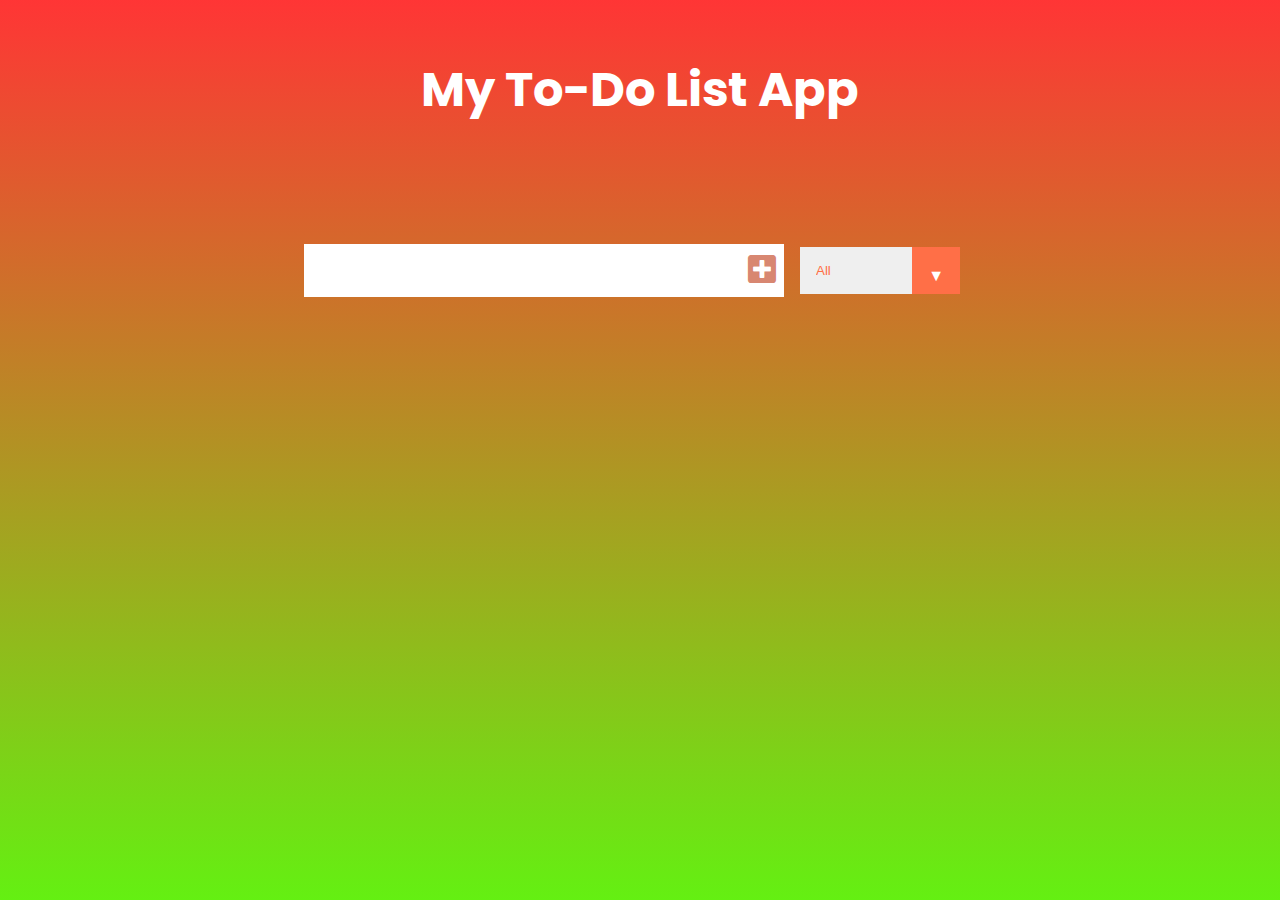
<file: Task-1/index.html>
<!DOCTYPE html>
<html lang="en">

<head>
    <meta charset="UTF-8" />
    <meta http-equiv="X-UA-Compatible" content="IE=edge" />
    <meta name="viewport" content="width=device-width, initial-scale=1.0" />
    <link rel="preconnect" href="https://fonts.googleapis.com" />
    <link rel="preconnect" href="https://fonts.gstatic.com" crossorigin />
    <link href="https://fonts.googleapis.com/css2?family=Poppins:wght@200&display=swap" rel="stylesheet" />
    <link rel="stylesheet" href="https://cdnjs.cloudflare.com/ajax/libs/font-awesome/5.15.4/css/all.min.css" />
    <link rel="icon" type="image/png" href="favicon.png">
    <link rel="stylesheet" href="style.css" />
    <title>To-Do App</title>
</head>

<body>
    <header>
        <h1>My To-Do List App</h1>
    </header>
    <form>
        <input type="text" class="todo-input" />
        <button class="todo-button" type="submit">
        <i class="fas fa-plus-square"></i>
      </button>
        <div class="select">
            <select name="todos" class="filter-todo">
          <option value="all">All</option>
          <option value="completed">Completed</option>
          <option value="uncompleted">Uncompleted</option>
        </select>
        </div>
    </form>
    <div class="todo-container">
        <ul class="todo-list"></ul>
    </div>
    <script src="script.js"></script>
</body>

</html>
</file>
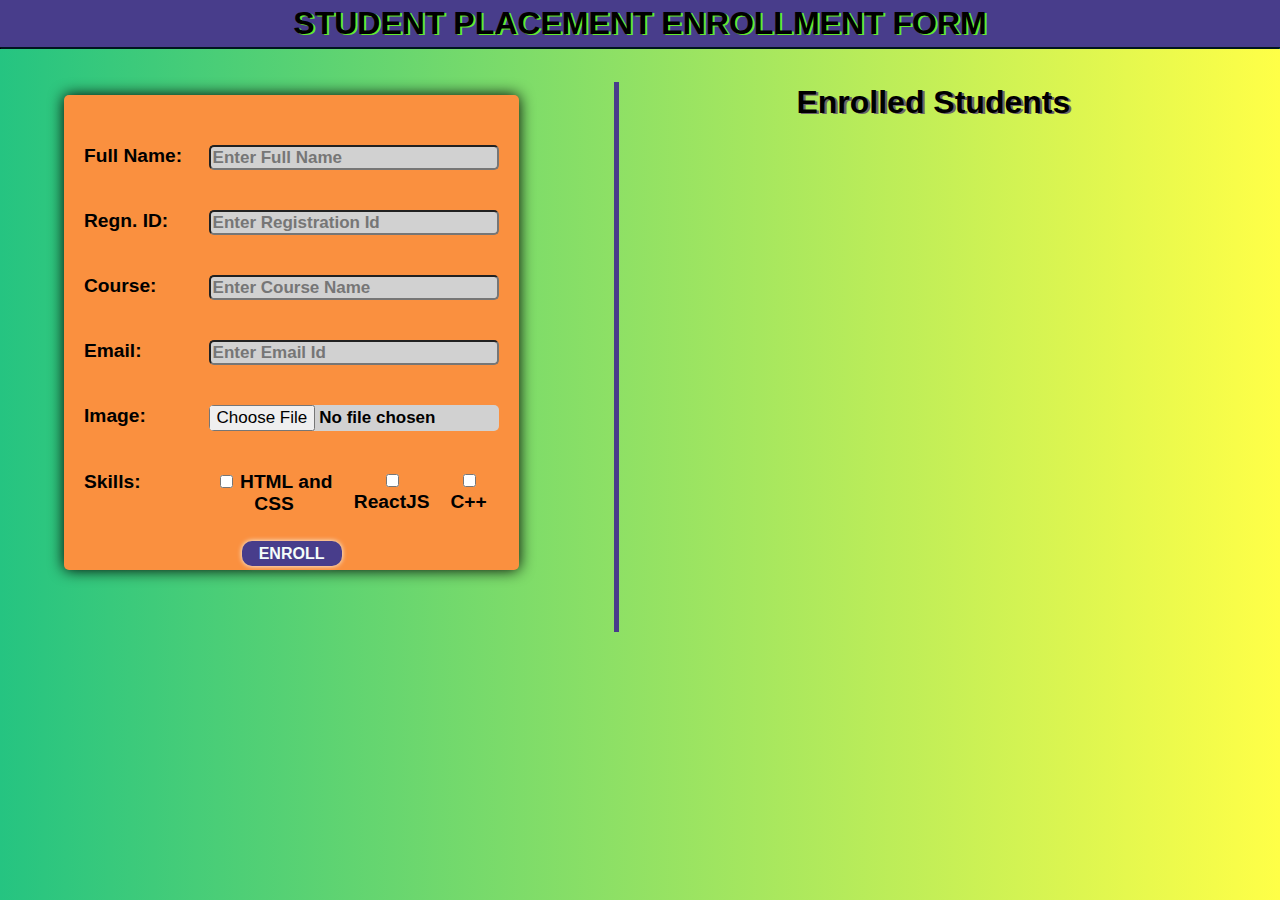
<file: Task-3/index.html>
<!DOCTYPE html>
<html lang="en">
<head>
    <meta charset="UTF-8">
    <meta http-equiv="X-UA-Compatible" content="IE=edge">
    <meta name="viewport" content="width=device-width, initial-scale=1.0">
    <title>Enrollment Form</title>
    <link rel="icon" type="image/png" href="favicon.png">
    <link rel="stylesheet" href="style.css">
</head>
<body>

    <h1>STUDENT PLACEMENT ENROLLMENT FORM</h1>
    <hr>
    <div class="box">
        <div class="container">
            <form action="" id="form">
                <div class="f1">
                    <label for="name">Full Name:</label>
                    <input type="text" name="name" class="in" placeholder="Enter Full Name" required>
                   </div>
                   <div class="f1">
                    <label for="id">Regn. ID:</label>
                    <input type="number" name="id" class="in" placeholder="Enter Registration Id" required>
                     </div>
                     <div class="f1">
                        <label for="course">Course:</label>
                        <input type="text" name="course" class="in" placeholder="Enter Course Name" required>
                         </div>
                         <div class="f1">
                            <label for="email">Email:</label>
                            <input type="email" name="email" class="in" placeholder="Enter Email Id" required>
                             </div>
                             <div class="f1">
                                <label for="image">Image:</label>
                                <input type="file" name="image" class="in" id="img" alt="student image" required accept="image/*" onchange="loadFile(event)">
                                 </div>
                                 <div class="f2">
                                    <label for="skills" required>Skills:</label>
                                    <div class="c">
                                        <div class="c1"><input type="checkbox" name="skills">
                                            <label for="">HTML and CSS</label></div>
                                            <div class="c1"><input type="checkbox" name="skills">
                                                <label for="">ReactJS</label></div>
                                                <div class="c1"><input type="checkbox" name="skills">
                                                    <label for="">C++</label></div>
                                        </div>
                                    </div>
                                    <input class="submit" type="submit" value="ENROLL">
     
                                 </form>
                                </div>
                                <div class="vl"></div>
                                <div class="display">
                                    <h2>Enrolled Students</h2>
                                </div>
                                </div>

                                <script src="script.js"></script>
    
</body>
</html>
</file>
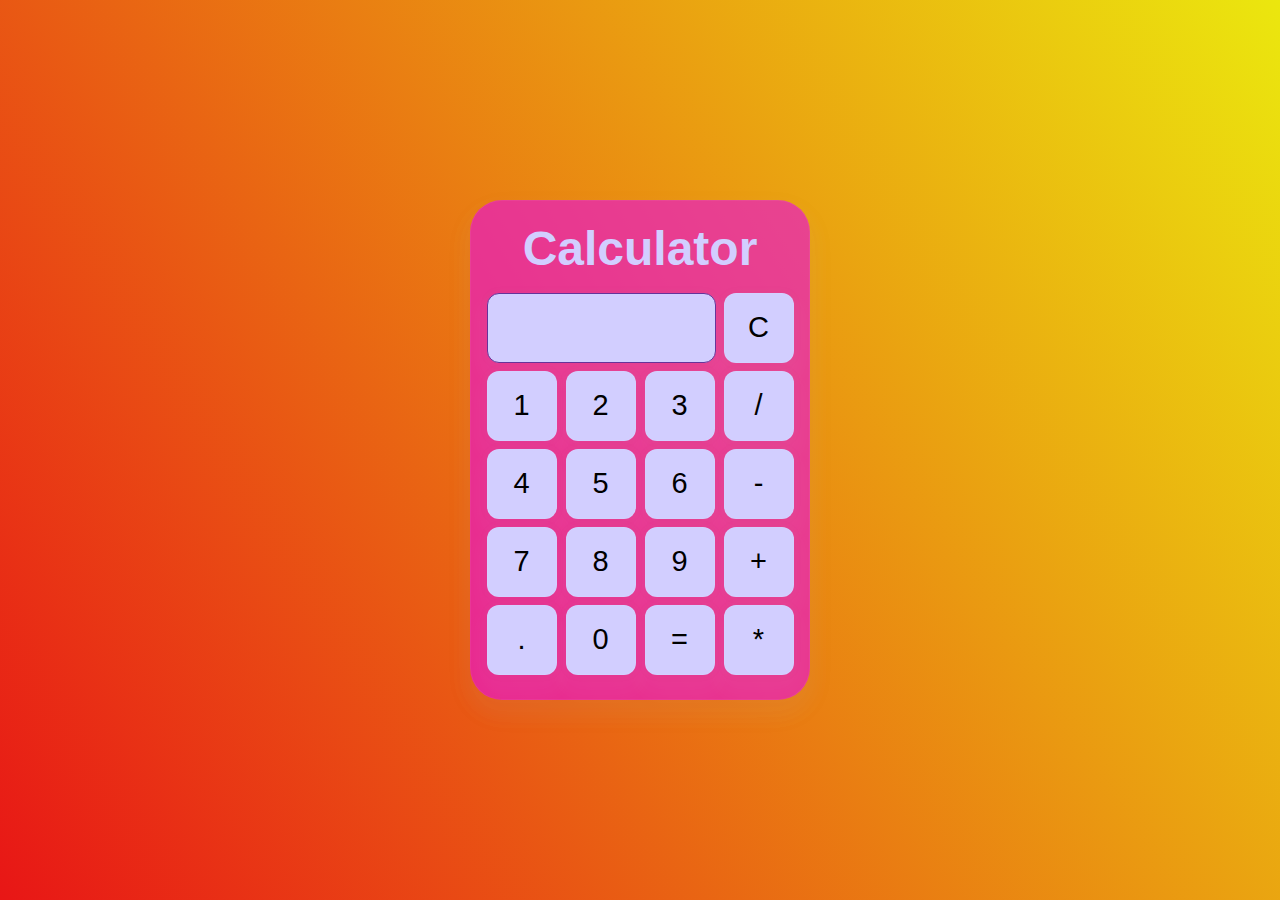
<file: Task-4/index.html>
<!DOCTYPE html>
<html lang="en">
<head>
    <meta charset="UTF-8">
    <meta http-equiv="X-UA-Compatible" content="IE=edge">
    <meta name="viewport" content="width=device-width, initial-scale=1.0">
    <title>Calculator</title>
    <link rel="icon" type="image/png" href="favicon.png">
    <link rel="stylesheet" href="style.css">
</head>
<body>
    <div class="wrapper">
        <div class="hero">
            <h1 class="head" >Calculator</h1>
            <table>
                <tbody>
                <tr>
                    <td colspan="3"><div class="res" id="res"></div></td>
                    <td><button onclick="main('erase')">C</button></td>
                </tr>
                <tr>
                    <td><button onclick="main('1')">1</button></td>
                    <td><button onclick="main('2')">2</button></td>
                    <td><button onclick="main('3')">3</button></td>
                    <td><button onclick="main('/')">/</button></td>
                </tr>
                <tr>
                    <td><button onclick="main('4')">4</button></td>
                    <td><button onclick="main('5')">5</button></td>
                    <td><button onclick="main('6')">6</button></td>
                    <td><button onclick="main('-')">-</button></td>
                </tr>
                <tr>
                    <td><button onclick="main('7')">7</button></td>
                    <td><button onclick="main('8')">8</button></td>
                    <td><button onclick="main('9')">9</button></td>
                    <td><button onclick="main('+')">+</button></td>
                </tr>
                <tr>
                    <td><button onclick="main('.')">.</button></td>
                    <td><button onclick="main('0')">0</button></td>
                    <td><button onclick="main('enter')" >=</button></td>
                    <td><button onclick="main('*')">*</button></td>
                </tr>
            </tbody>
            </table>
        </div>
    </div>
    <script src="script.js"></script>
</body>
</html>
</file>
<file: Task-1/style.css>
* {
    margin: 0;
    padding: 0;
    box-sizing: border-box;
}

body {
    background: linear-gradient( 0deg, rgb(100, 240, 18) 0%, rgba(255, 19, 19, 0.853) 100%);
    color: rgb(255, 255, 255);
    font-family: "Poppins", sans-serif;
    min-height: 100vh;
}

header {
    font-size: 1.5rem;
}

header,
form {
    min-height: 20vh;
    display: flex;
    justify-content: center;
    align-items: center;
}

form input,
form button {
    padding: 0.5rem;
    font-size: 2rem;
    border: none;
    background: white;
}

form input:focus {
    outline: none !important;
}

form button {
    color: #d88771;
    background: white;
    cursor: pointer;
    transition: all 0.3s ease;
}

form button:hover {
    background: #d88771;
    color: white;
}

.todo-container {
    display: flex;
    justify-content: center;
    align-items: center;
}

.todo-list {
    min-width: 30%;
    list-style: none;
}

.todo {
    margin: 0.5rem;
    background: white;
    color: black;
    font-size: 1.5rem;
    display: flex;
    justify-content: space-between;
    align-items: center;
    transition: all 0.5s ease;
}

.todo li {
    flex: 1;
}

.trash-btn,
.complete-btn {
    background: #ff6f47;
    color: white;
    border: none;
    padding: 1rem;
    cursor: pointer;
    font-size: 1rem;
}

.complete-btn {
    background: rgb(59, 228, 59);
}

.todo-item {
    padding: 0rem 0.5rem;
}

.fa-trash-alt,
.fa-check {
    pointer-events: none;
}

.completed {
    text-decoration: line-through;
    opacity: 0.5;
}

.fall {
    transform: translateY(8rem) rotateZ(20deg);
    opacity: 0;
}

select {
    -webkit-appearance: none;
    -moz-appearance: none;
    appearance: none;
    outline: none;
    border: none;
}

.select {
    margin: 1rem;
    position: relative;
    overflow: hidden;
}

select {
    color: #ff6f47;
    width: 10rem;
    cursor: pointer;
    padding: 1rem;
}

.select::after {
    content: "\25BC";
    position: absolute;
    background: #ff6f47;
    top: 0;
    right: 0;
    padding: 1rem;
    pointer-events: none;
    transition: all 0.3s ease;
}

.select:hover::after {
    background: white;
    color: #ff6f47;
}
</file>
<file: Task-3/style.css>
* {
  box-sizing: border-box;
}

body {
  min-height: 100vh;
  height: 110%;
  text-align: center;
  font-family: sans-serif;
  font-weight: bold;
  color: black;
  margin: 0;
  background: linear-gradient(to right, #25c481, #ffff47);
}

h1 {
  margin: 0;
  padding: 5px 0;
  background-color: darkslateblue;
  text-shadow: 2px 1px rgb(99, 235, 42);
}

hr {
  border-top: 2px solid;
  border-bottom: none;
  border-color: rgb(0, 21, 31);
  margin-top: 0;
}

label {
  font-size: 1.2rem;
}

.container {
  text-align: center;
  width: 40%;
  height: 475px;
  /* max-height: 420px;*/
  padding-top: 30px;
  margin: 3% 15% 0 5%;
  box-shadow: 0 0 15px black;
  background-color: #fa903f;
  /*  background-image: linear-gradient(to right, #4040c6, #007ff9, #00aae5, #00cca1, #6ee356 );*/
  border-radius: 5px;
}

.box {
  display: flex;
}

.f1 {
  display: flex;
  justify-content: space-between;
  padding: 20px;
}

.f2 {
  display: flex;
  padding: 20px;
}

.c {
  display: flex;
  margin-left: 15%;
}

.c1 {
  margin: 6px;
  margin-top: 0;
}

.display {
  text-align: left;
  display: flex;
  flex-direction: column;
  height: 500px;
  width: 50%;
}

.div1 {
  display: flex;
  flex-direction: column;
  padding-left: 10px;
}

.div1 div {
  padding: 5px;
}

.vl {
  border-left: 5px solid darkslateblue;
  height: 550px;
  position: absolute;
  left: 48%;
  margin-top: 25px;
}

.display h2 {
  margin-left: 15%;
  text-shadow: 2.3px 1px rgb(108, 100, 105);
  font-size: 32px;
}

.d {
  margin-bottom: 10px;
  width: 70%;
  height: 200px;
  border: 0.5px solid rgb(0, 21, 31);
  box-shadow: 0 0 15px black;
  background-color: darkslateblue;
  color: #fa903f;
  border-radius: 5px;
  display: flex;
  justify-content: space-between;
}

.f1 input {
  background-color: rgb(209, 209, 209);
  border-radius: 5px;
  font-size: 17px;
  height: 25px;
}

.f1 input::placeholder {
  font-weight: bold;
  color: rgb(118, 118, 118);
  background-color: rgb(209, 209, 209);
}

.in {
  width: 70%;
}

#img {
  height: fit-content;
  font-weight: bold;
}

.submit {
  background-color: darkslateblue;
  color: #f5fdfa;
  font-weight: bold;
  font-size: 1rem;
  width: 100px;
  height: 25px;
  border: 0;
  border-radius: 10px;
  box-shadow: 0 0 5px;
  cursor: pointer;
}

.submit:hover {
  cursor: pointer;
  transform: scale(1.5);
  transition: 0.5s;
}

.img {
  width: 150px;
  max-height: 120px;
  border-radius: 20px;
  padding: 5px;
  padding-right: 10px;
  align-self: center;
}

@media only screen and(max-width:730px) {
  .box {
    display: flex;
    flex-direction: column;
    justify-content: center;
    align-items: center;
  }
  .f1 {
    display: flex;
    flex-direction: column;
  }
  .f2 {
    display: flex;
    flex-direction: column;
    padding: 23px;
  }
  .in {
    width: 100%;
  }
  .display {
    width: 100%;
    display: flex;
    flex-direction: column;
    align-items: center;
  }
  .display h2 {
    margin-left: 0;
  }
  .c {
    display: flex;
    justify-content: space-around;
    margin-left: 0;
  }
  .submit {
    margin-bottom: 10px;
  }
}

@media only screen and(max-width:455px) {
  .d {
    flex-direction: column;
  }
  .img {
    align-self: center;
  }
}
</file>
<file: Task-4/style.css>
*{
    margin: 0;
    padding: 0;
    box-sizing: border-box;
}

html {
    font-family: sans-serif;
}

.wrapper{
    height: 100vh;
    width: 100%;
    background: linear-gradient(57deg ,rgb(232, 22, 22), rgb(235, 231, 14));
    display: flex;
    align-items: center;
    justify-content: center;
}

.hero{
    height: 500px;
    width: 340px;
    border-radius: 32px;
    background: rgba(232, 13, 217, 0.634);
    box-shadow: 0px 12px 20px 8px rgba(124, 124, 124, 0.041), 0px 12px 20px 8px rgba(255, 255, 255, 0.041);
    border: 1px solid rgba(255, 255, 255, 0.055);
    padding: 18px;
    display: flex;
    align-items: center;
    flex-direction: column;
    justify-content: center;
}
.hero table {
    height: 70%;
    width: 100%;
}
#res{
    box-shadow: 0px 0px 7px 2px rgba(124, 124, 124, 0.041), 0px 12px 20px 8px rgba(255, 255, 255, 0.041);
    background: rgb(210, 206, 255);
    height: 70px;
    width: 229px;
    border: 1px solid rebeccapurple;
    border-radius: 12px;
    margin: 3px;
    display: flex;
    align-items: center;
    padding: 0 8px;
    font-size: 26px;
    overflow-x: auto;
}

.hero table td button {
    cursor: pointer;
    box-shadow: 0px 0px 7px 2px rgba(124, 124, 124, 0.041), 0px 12px 20px 8px rgba(255, 255, 255, 0.041);
    background: rgb(210, 206, 255);
    border: 1px solid rgba(255, 255, 255, 0.055);
    outline: none;
    font-size: 29px;
    border-radius: 12px;
    height: 70px;
    width: 70px;
    margin: 3px;
}

.hero table td button:hover{
    background: rgba(255, 255, 255, 0.267);
    color: rgb(207, 215, 231);
}

.head{
    font-size: 48px;
    color:rgb(210, 206, 255);
    margin-bottom: 12px;
}
</file>
